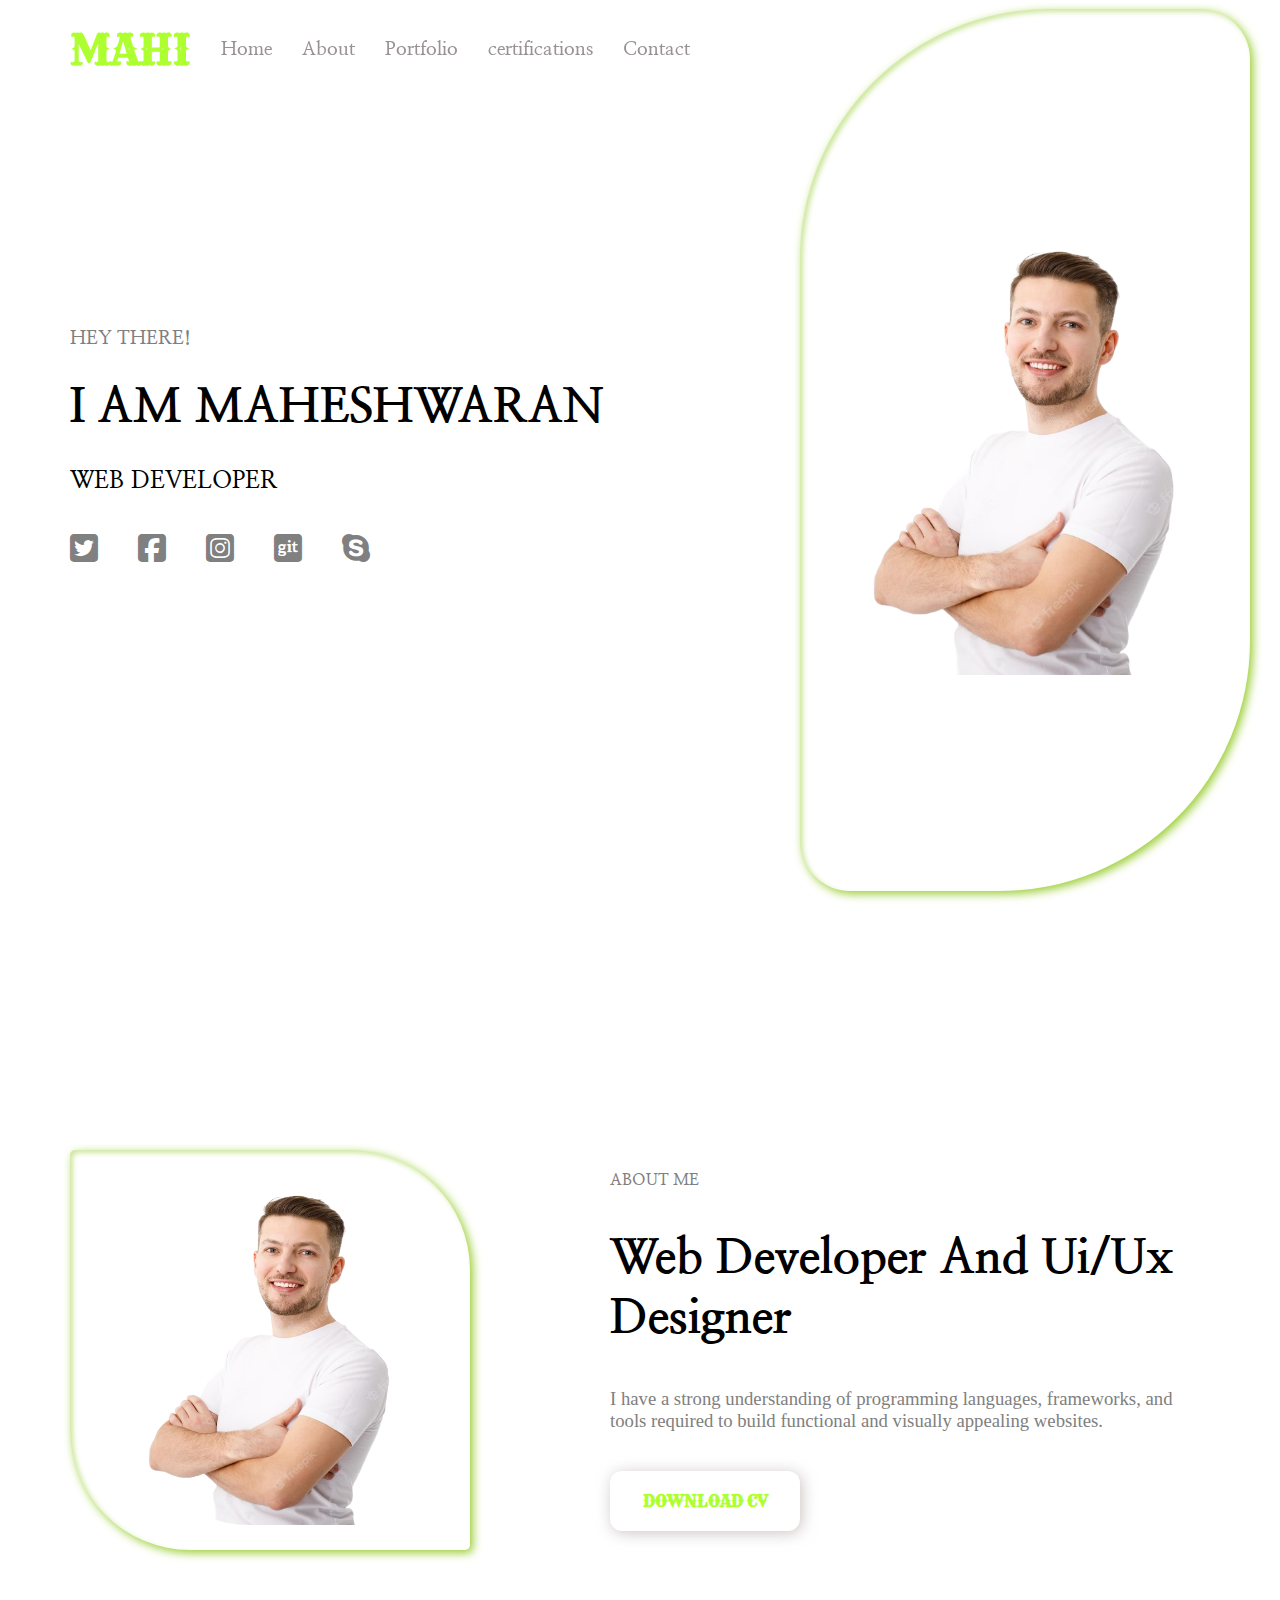
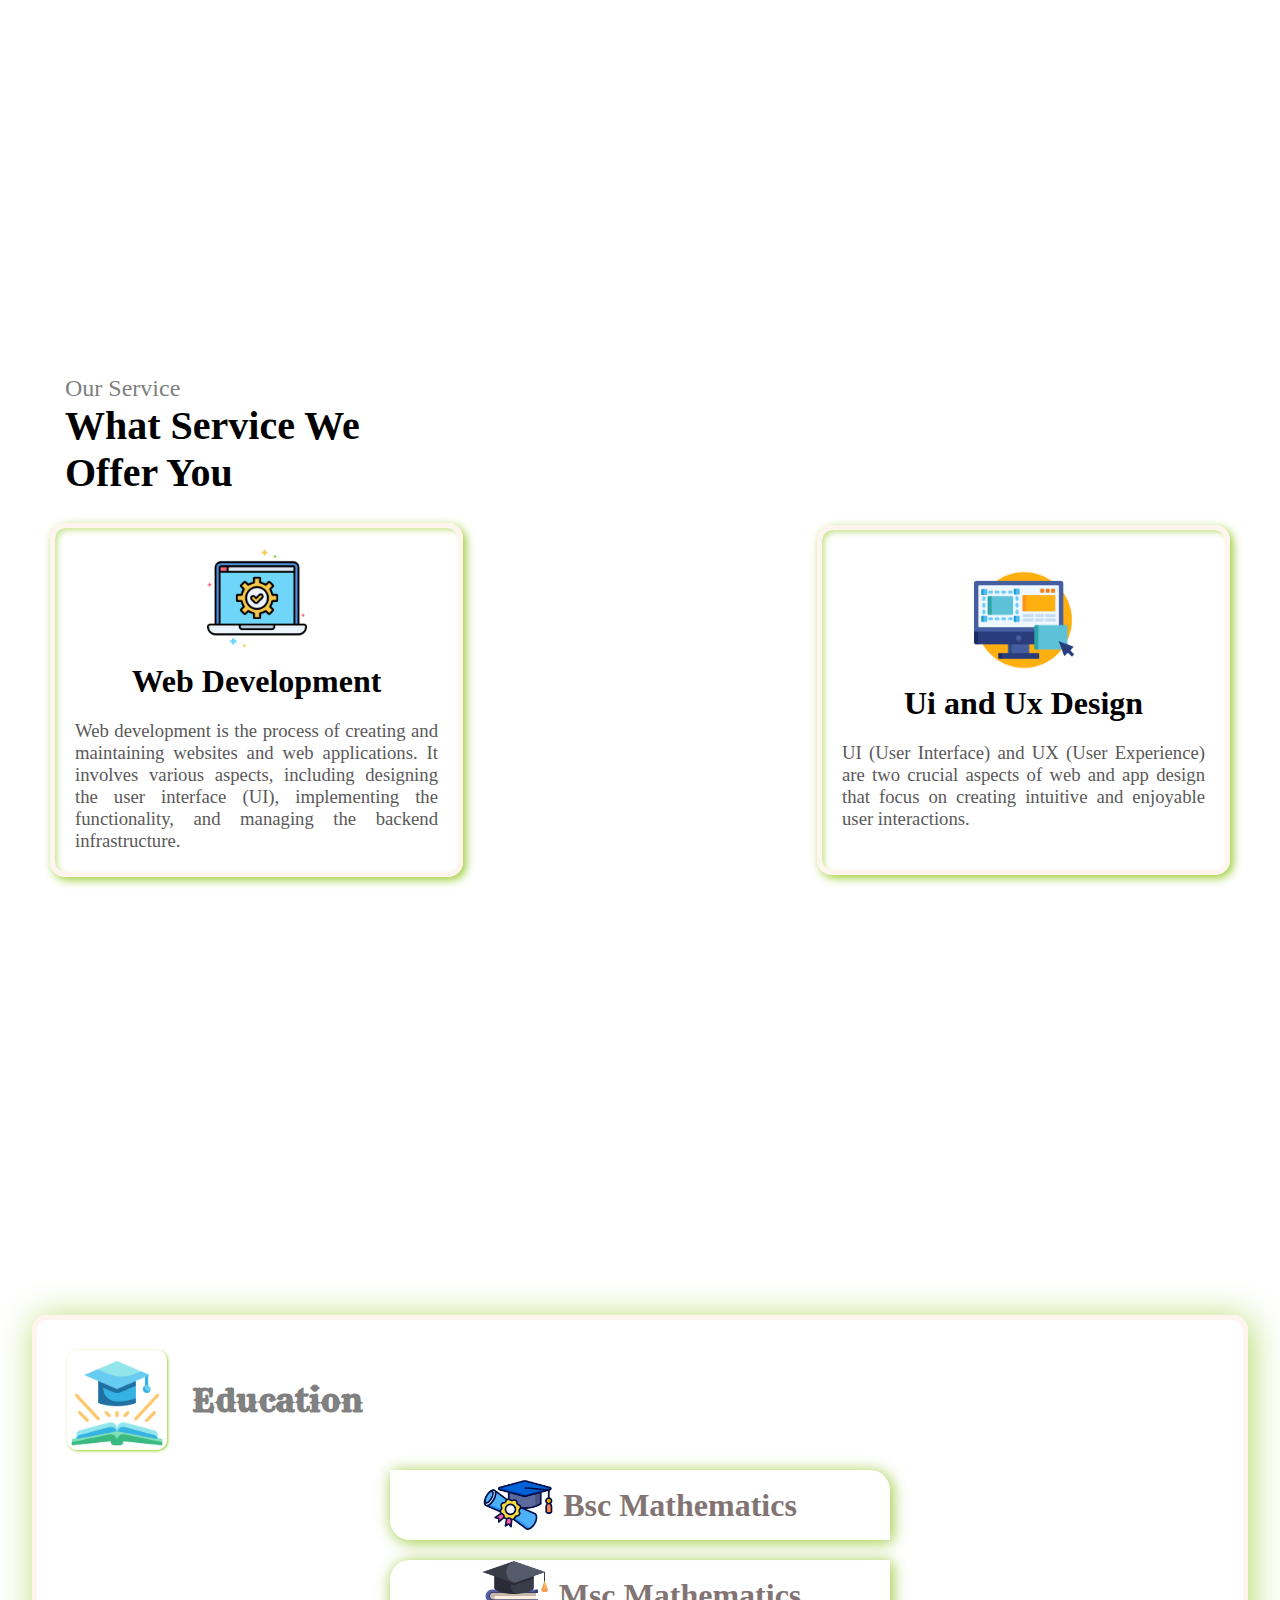
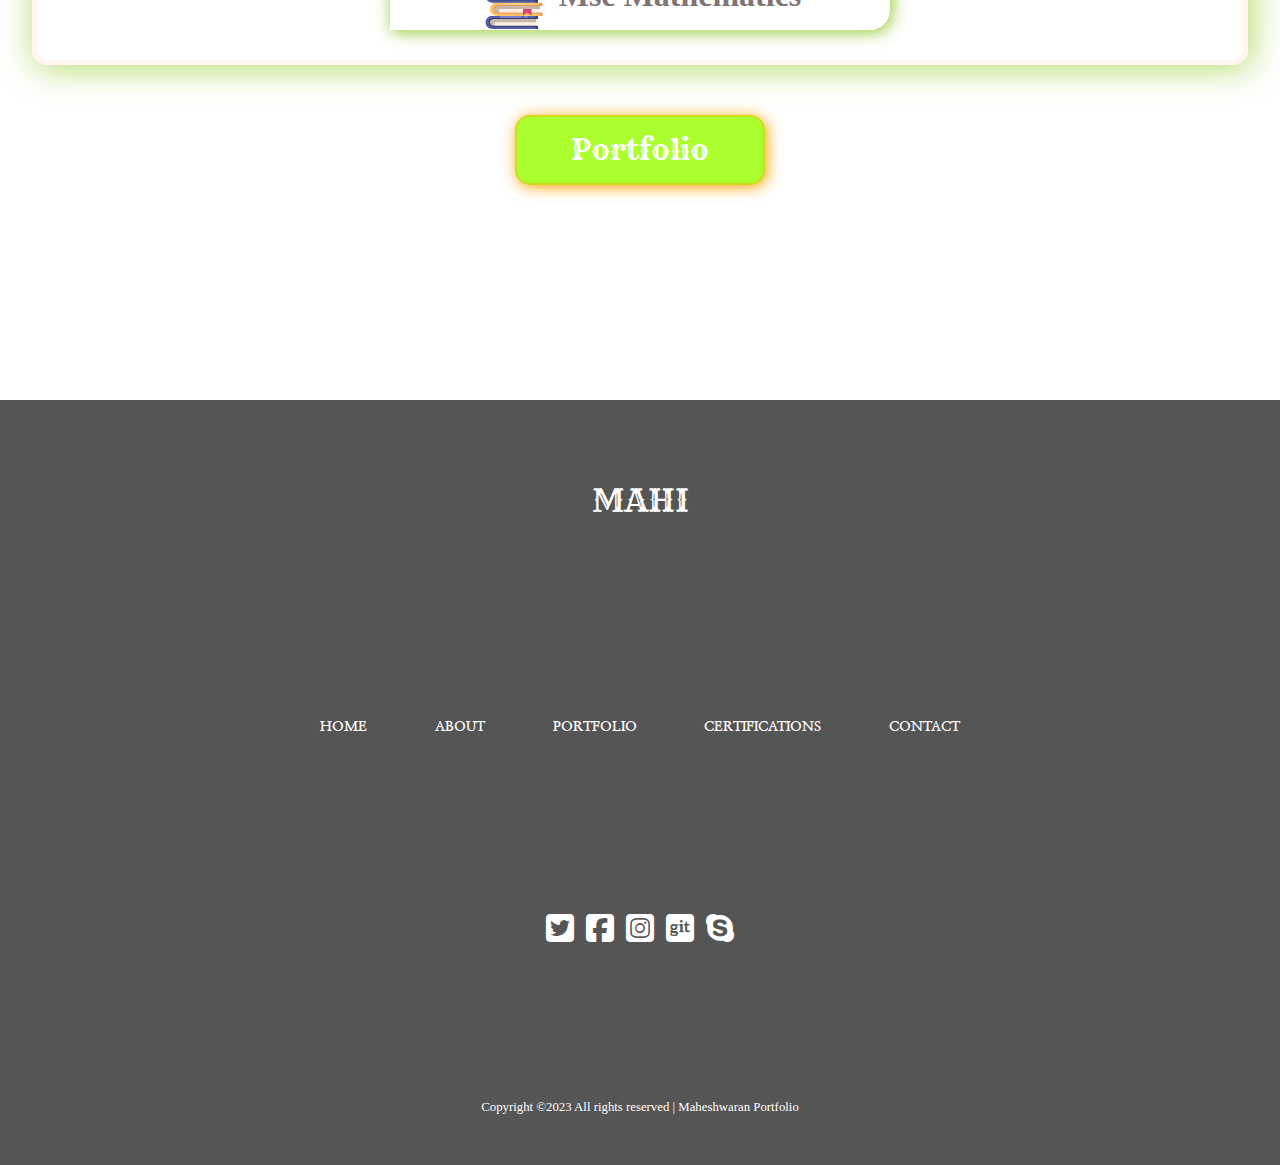
<file: index.html>
<!DOCTYPE html>
<html lang="en">

<head>
    <meta charset="UTF-8">
    <meta name="viewport" content="width=device-width, initial-scale=1.0">
    <title>portfolio</title>
    <link rel="preconnect" href="https://fonts.googleapis.com">
    <link rel="preconnect" href="https://fonts.gstatic.com" crossorigin>
    <link href="https://fonts.googleapis.com/css2?family=Rye&display=swap" rel="stylesheet">
    <link href="https://fonts.googleapis.com/css2?family=Monoton&display=swap" rel="stylesheet">
    <link href="https://fonts.googleapis.com/css2?family=Nanum+Myeongjo&display=swap" rel="stylesheet">
    <link rel="stylesheet" href="https://cdnjs.cloudflare.com/ajax/libs/font-awesome/6.4.0/css/all.min.css">
    <link rel="stylesheet" href="./style.css">
</head>

<body>
    <nav id="nav-section">
        <div>
            <h1 class="name">MAHI</h1>
        </div>
        <a href="index.html">
            <h1 class="a_name"><i class="fa-solid fa-house-user"></i>Home</h1>
        </a>
        <a href="about.html">
            <h1 class="a_name"><i class="fa-solid fa-address-card"></i>About</h1>
        </a>
        <a href="portfolio.html">
            <h1 class="a_name"><i class="fa-solid fa-note-sticky"></i>Portfolio</h1>
        </a>
        <a href="certifications.html">
            <h1 class="a_name"><i class="fa-solid fa-pager"></i>certifications</h1>
        </a>
        <a href="contact.html">
            <h1 class="a_name"><i class="fa-solid fa-square-phone"></i>Contact</h1>
        </a>
    </nav>


    <!-- /......................................this is content text........................ -->
    <section id="mine">
        <div id="my_con">
            <h3>HEY THERE!</h3>
            <h1>I AM MAHESHWARAN</h1>
            <h2>WEB DEVELOPER</h2>
            <div id="icon-box">
                <i class="fa-brands fa-square-twitter"></i>
                <i class="fa-brands fa-square-facebook"></i>
                <i class="fa-brands fa-square-instagram"></i>
                <i class="fa-brands fa-square-git"></i>
                <i class="fa-brands fa-skype"></i>
            </div>
        </div>
        <div id="profile-image"><img src="./src/img/My project.png"></div>
    </section>
    <!-- /.......................................this is my content...................... -->
    <section id="about">
        <div id="prof2"><img src="./src/img/My project.png"></div>
        <div id="about-con">
            <h2>ABOUT ME</h2>
            <h1>Web Developer
                And Ui/Ux Designer
            </h1>

            <h3>I have a strong understanding of programming languages, frameworks, and tools required to build
                functional and visually appealing websites.</h3>
            <a href="./src/portfolio/maheshwaran_resume.pdf" download>DOWNLOAD CV
                <source src="./src/portfolio/maheshwaran_resume.pdf" type="pdf">
            </a>
        </div>
    </section>
    <!-- /...............................  ....about end............................... -->
    <section id="services">
        <div id="our-ser">
            <h2>Our Service</h2>
            <h1>What Service We Offer You</h1>
        </div>
        <div id="offer">
            <div id="ui">
                <div id="web-icon"><img src="./src/img/web.png"></div>
                <h1>Web Development</h1>
                <h3>Web development is the process of creating and maintaining websites and web applications. It
                    involves various aspects, including designing the user interface (UI), implementing the
                    functionality, and managing the backend infrastructure.</h3>
            </div>
            <div id="web">
                <div id="web-icon"><img src="./src/img/ux.png"></div>
                <h1>Ui and Ux Design</h1>
                <h3>UI (User Interface) and UX (User Experience) are two crucial aspects of web and app design that
                    focus on creating intuitive and enjoyable user interactions.</h3>
            </div>
        </div>
    </section>
    <!-- .................................................offer end........................................ -->

    <section id="resume">
        <div id="my_edu">
            <div id="edu"><img src="./src/img/education.png">
                <h2>Education</h2>
            </div>
            <div id="ug"><img src="./src/img/graduate.png">
                <h1>Bsc Mathematics</h1>
            </div>
            <div id="pg"><img src="./src/img/graduation.png">
                <h1>Msc Mathematics</h1>
            </div>
        </div>
        <a href="./portfolio.html" id="port_li">Portfolio</a>
    </section>
    <!-- ...........................copyright start.......................... -->
    <section id="copyright">
        <span>MAHI</span>
        <div id="nav_container">
            <a href="index.html">HOME</a>
            <a href="about.html">ABOUT</a>
            <a href="portfolio.html">PORTFOLIO</a>
            <a href="certifications.html">CERTIFICATIONS</a>
            <a href="contact.html">CONTACT</a>
        </div>
        <div id="icon_container">
            <i class="fa-brands fa-square-twitter"></i>
            <i class="fa-brands fa-square-facebook"></i>
            <i class="fa-brands fa-square-instagram"></i>
            <i class="fa-brands fa-square-git"></i>
            <i class="fa-brands fa-skype"></i>
        </div>
        <h3>Copyright ©2023 All rights reserved | Maheshwaran Portfolio</h3>
    </section>



    <script src="./src/js/script.js"></script>
</body>

</html>
</file>
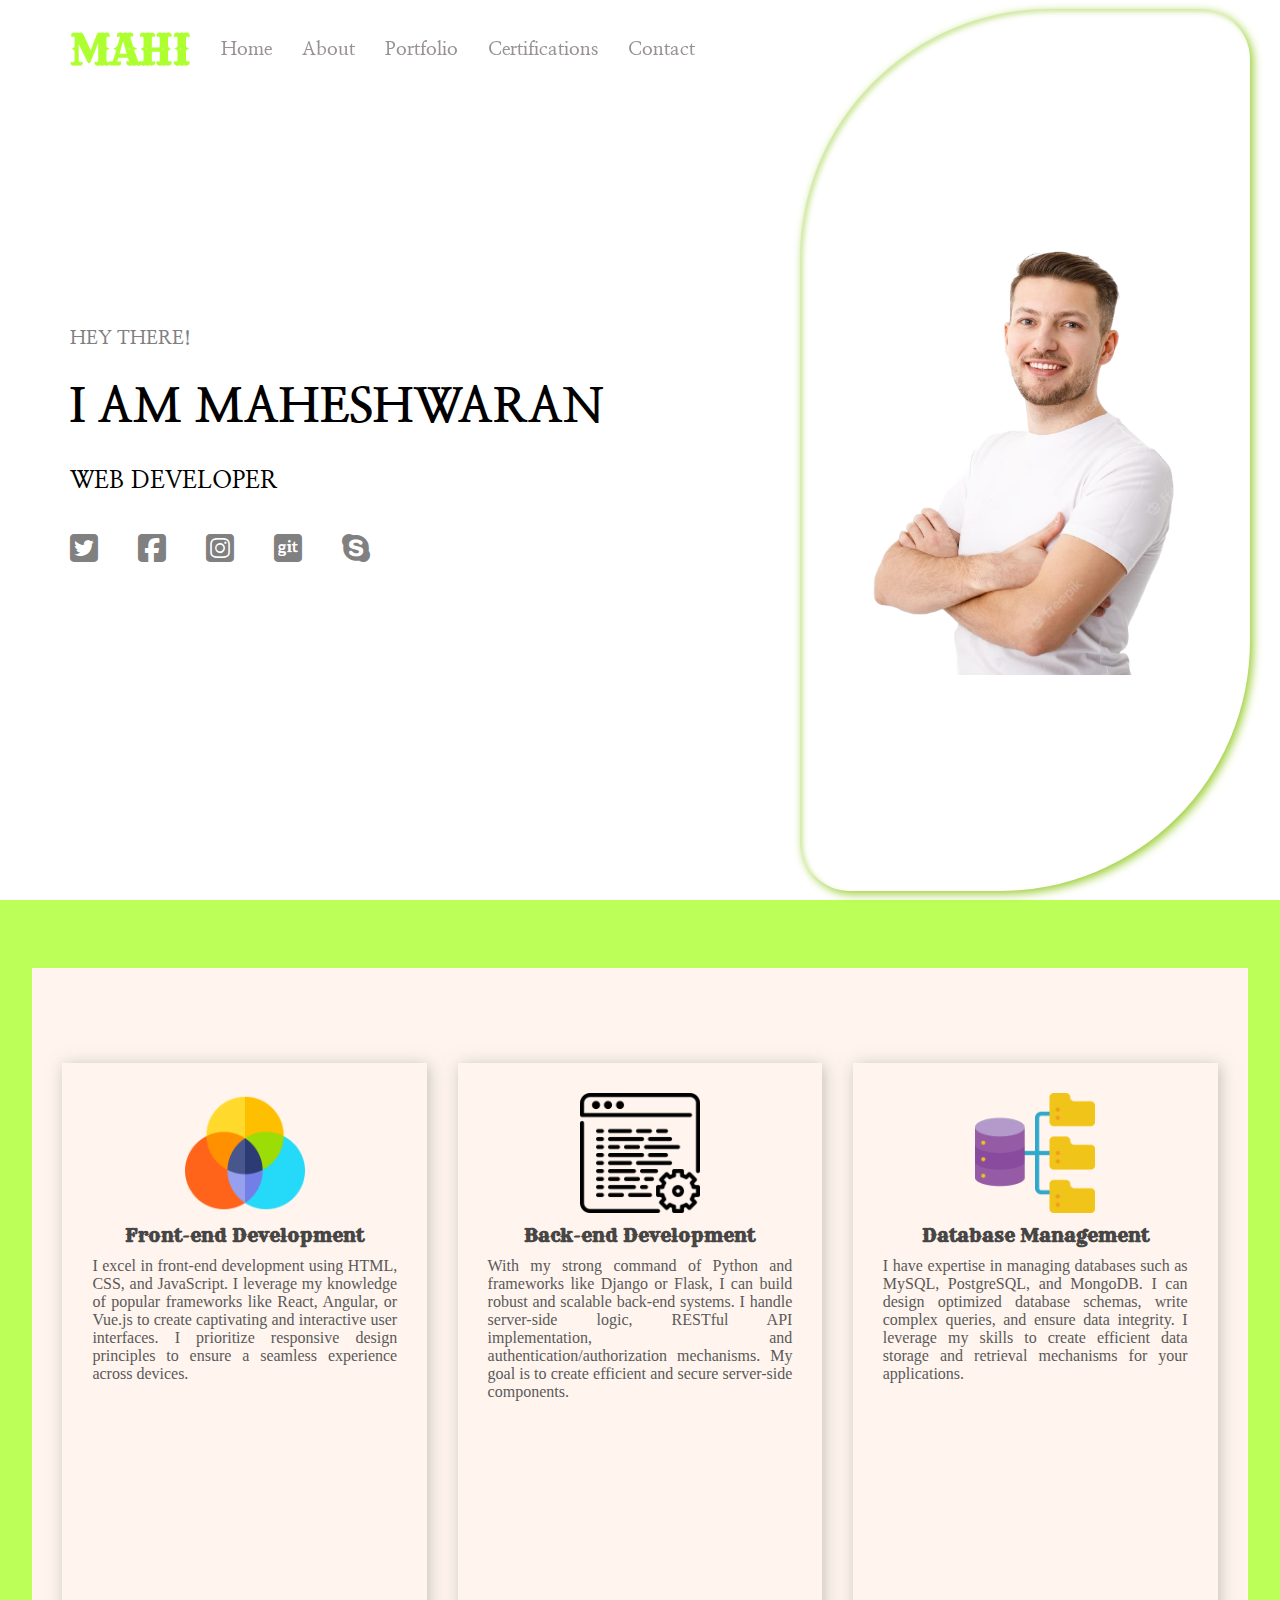
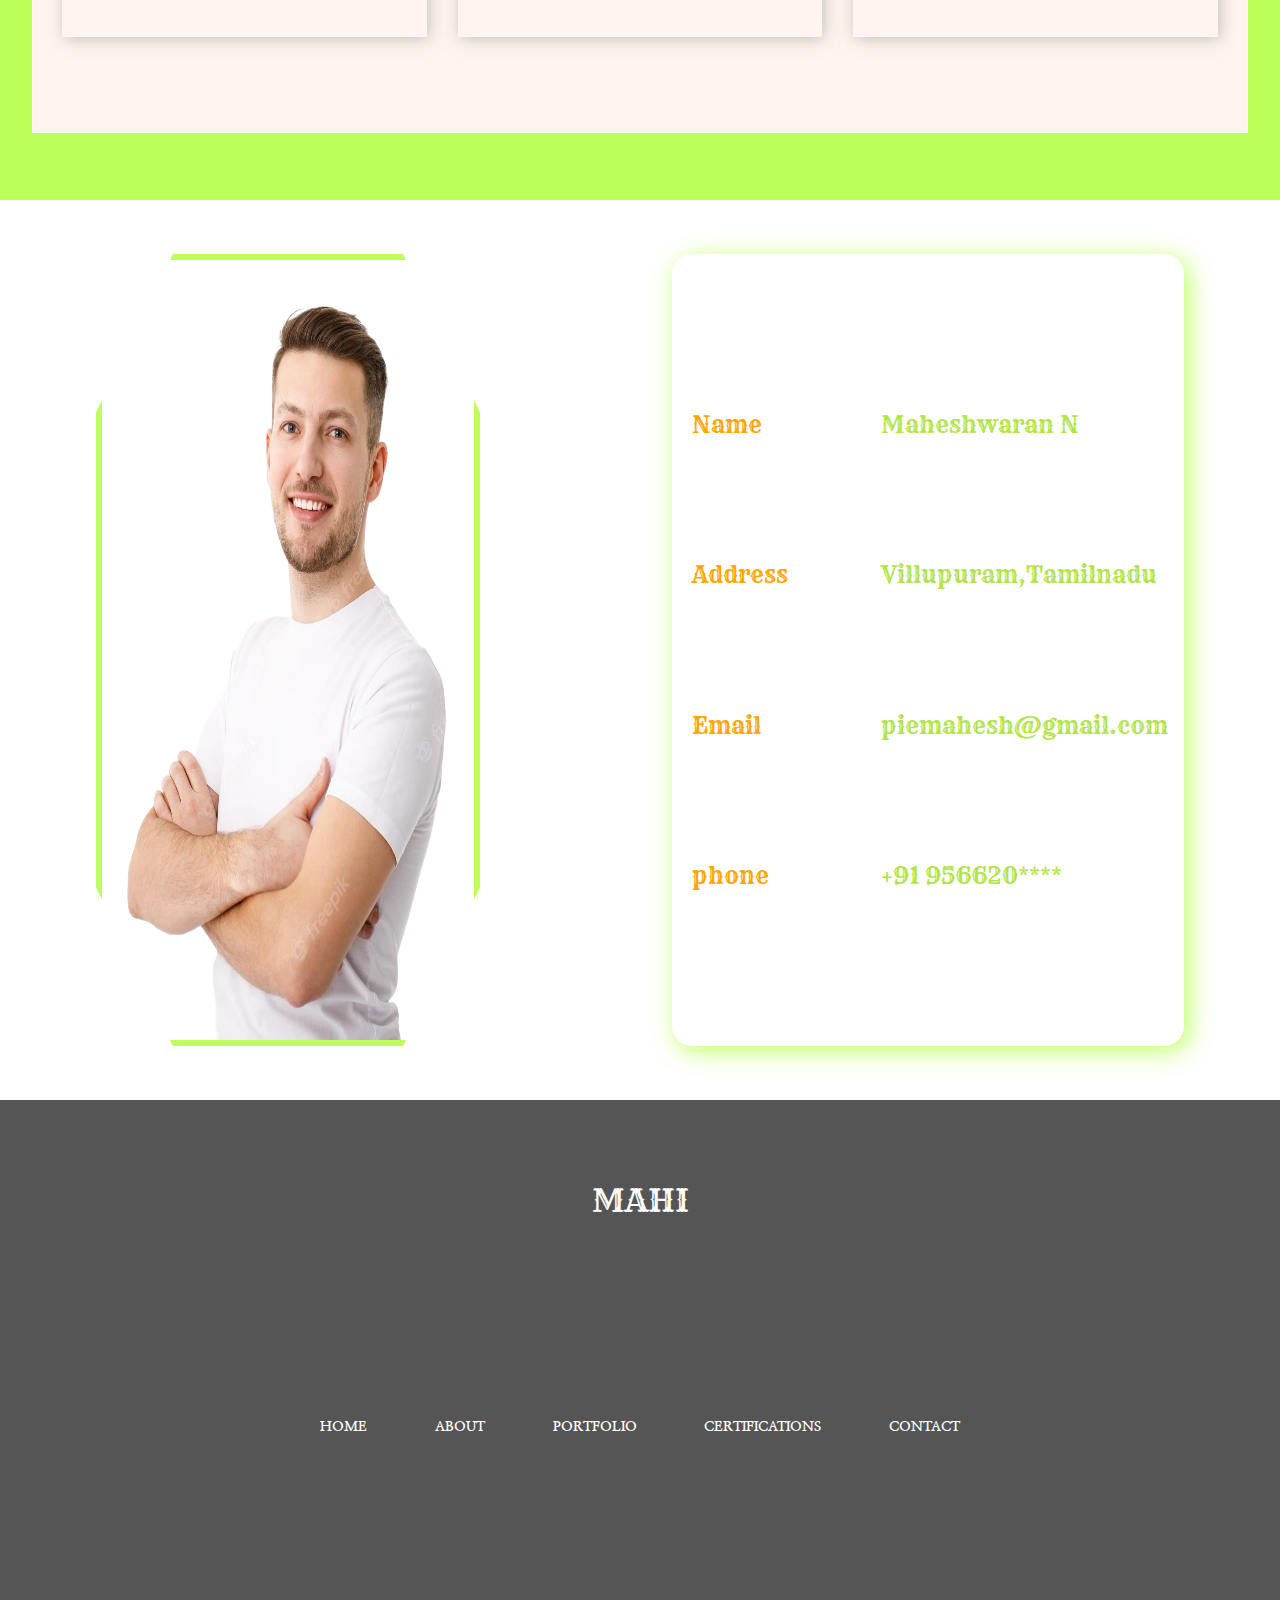
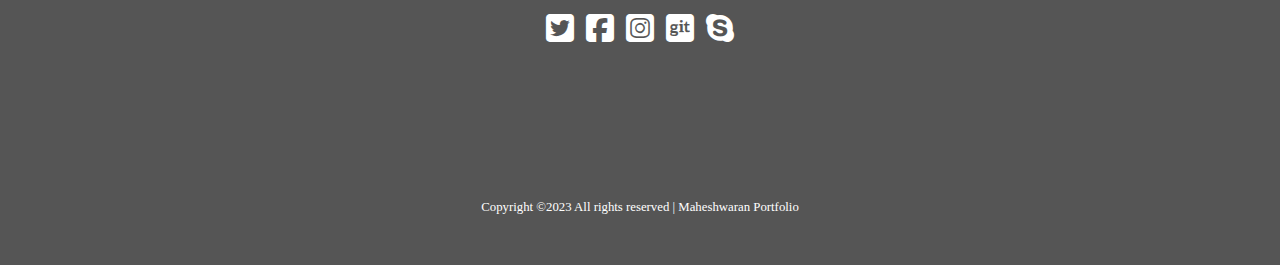
<file: about.html>
<!DOCTYPE html>
<html lang="en">

<head>
  <meta charset="UTF-8" />
  <meta name="viewport" content="width=device-width, initial-scale=1.0" />
  <title>portfolio</title>
  <link rel="preconnect" href="https://fonts.googleapis.com" />
  <link rel="preconnect" href="https://fonts.gstatic.com" crossorigin />
  <link href="https://fonts.googleapis.com/css2?family=Rye&display=swap" rel="stylesheet" />
  <link href="https://fonts.googleapis.com/css2?family=Monoton&display=swap" rel="stylesheet" />
  <link href="https://fonts.googleapis.com/css2?family=Nanum+Myeongjo&display=swap" rel="stylesheet" />
  <link rel="stylesheet" href="https://cdnjs.cloudflare.com/ajax/libs/font-awesome/6.4.0/css/all.min.css" />
  <link rel="stylesheet" href="./style.css" />
</head>

<body>
  <nav id="nav-section">
    <div>
      <h1 class="name">MAHI</h1>
    </div>
    <a href="index.html">
      <h1 class="a_name"><i class="fa-solid fa-house-user"></i>Home</h1>
    </a>
    <a href="about.html">
      <h1 class="a_name"><i class="fa-solid fa-address-card"></i>About</h1>
    </a>
    <a href="portfolio.html">
      <h1 class="a_name"><i class="fa-solid fa-note-sticky"></i>Portfolio</h1>
    </a>
    <a href="certifications.html">
      <h1 class="a_name"><i class="fa-solid fa-pager"></i>Certifications</h1>
    </a>
    <a href="contact.html">
      <h1 class="a_name"><i class="fa-solid fa-square-phone"></i>Contact</h1>
    </a>
  </nav>

  <section id="mine">
    <div id="my_con">
      <h3>HEY THERE!</h3>
      <h1>I AM MAHESHWARAN</h1>
      <h2>WEB DEVELOPER</h2>
      <div id="icon-box">
        <i class="fa-brands fa-square-twitter"></i>
        <i class="fa-brands fa-square-facebook"></i>
        <i class="fa-brands fa-square-instagram"></i>
        <i class="fa-brands fa-square-git"></i>
        <i class="fa-brands fa-skype"></i>
      </div>
    </div>
    <div id="profile-image">
      <img src="./src/img/My project.png" />
    </div>
  </section>
  <!-- ....................mine _end............................................... -->
  <section id="about_url">
    <div id="container">
      <div id="front_end">
        <img src="./src/img/frontend.jpg">
        <h1>Front-end Development</h1>
        <p> I excel in front-end development using HTML, CSS, and JavaScript. I leverage my knowledge of popular
          frameworks like React, Angular, or Vue.js to create captivating and interactive user interfaces. I prioritize
          responsive design principles to ensure a seamless experience across devices.</p>
      </div>
      <div id="back_end">
        <img src="./src/img/backend.png">
        <h1>Back-end Development</h1>
        <p>With my strong command of Python and frameworks like Django or Flask, I can build robust and scalable
          back-end systems. I handle server-side logic, RESTful API implementation, and authentication/authorization
          mechanisms. My goal is to create efficient and secure server-side components.</p>
      </div>
      <div id="dataBase">
        <img src="./src/img/database.png">
        <h1>Database Management</h1>
        <p>I have expertise in managing databases such as MySQL, PostgreSQL, and MongoDB. I can design optimized
          database schemas, write complex queries, and ensure data integrity. I leverage my skills to create efficient
          data storage and retrieval mechanisms for your applications.</p>
      </div>
    </div>
  </section>
  <!-- ...................end about url............................................ -->
  <section id="ownData">
    <div id="myimg"><img src="./src/img/My project.png"></div>
    <div id="mydata">
      <div id="table_con"><span>Name</span>
        <div>Maheshwaran N</div>
      </div>
      <div id="table_con"><span>Address </span>
        <div>Villupuram,Tamilnadu</div>
      </div>
      <div id="table_con"><span>Email</span>
        <div>piemahesh@gmail.com</div>
      </div>
      <div id="table_con"><span>phone</span>
        <div>+91 956620****</div>
      </div>
    </div>
  </section>
  <!-- ...................own data end   .......................................... -->
  <section id="copyright">
    <span>MAHI</span>
    <div id="nav_container">
      <a href="index.html">HOME</a>
      <a href="about.html">ABOUT</a>
      <a href="portfolio.html">PORTFOLIO</a>
      <a href="certifications.html">CERTIFICATIONS</a>
      <a href="contact.html">CONTACT</a>
    </div>
    <div id="icon_container">
      <i class="fa-brands fa-square-twitter"></i>
      <i class="fa-brands fa-square-facebook"></i>
      <i class="fa-brands fa-square-instagram"></i>
      <i class="fa-brands fa-square-git"></i>
      <i class="fa-brands fa-skype"></i>
    </div>
    <h3>Copyright ©2023 All rights reserved | Maheshwaran Portfolio</h3>
  </section>
  <script src="./src/js/script.js"></script>
</body>

</html>
</file>
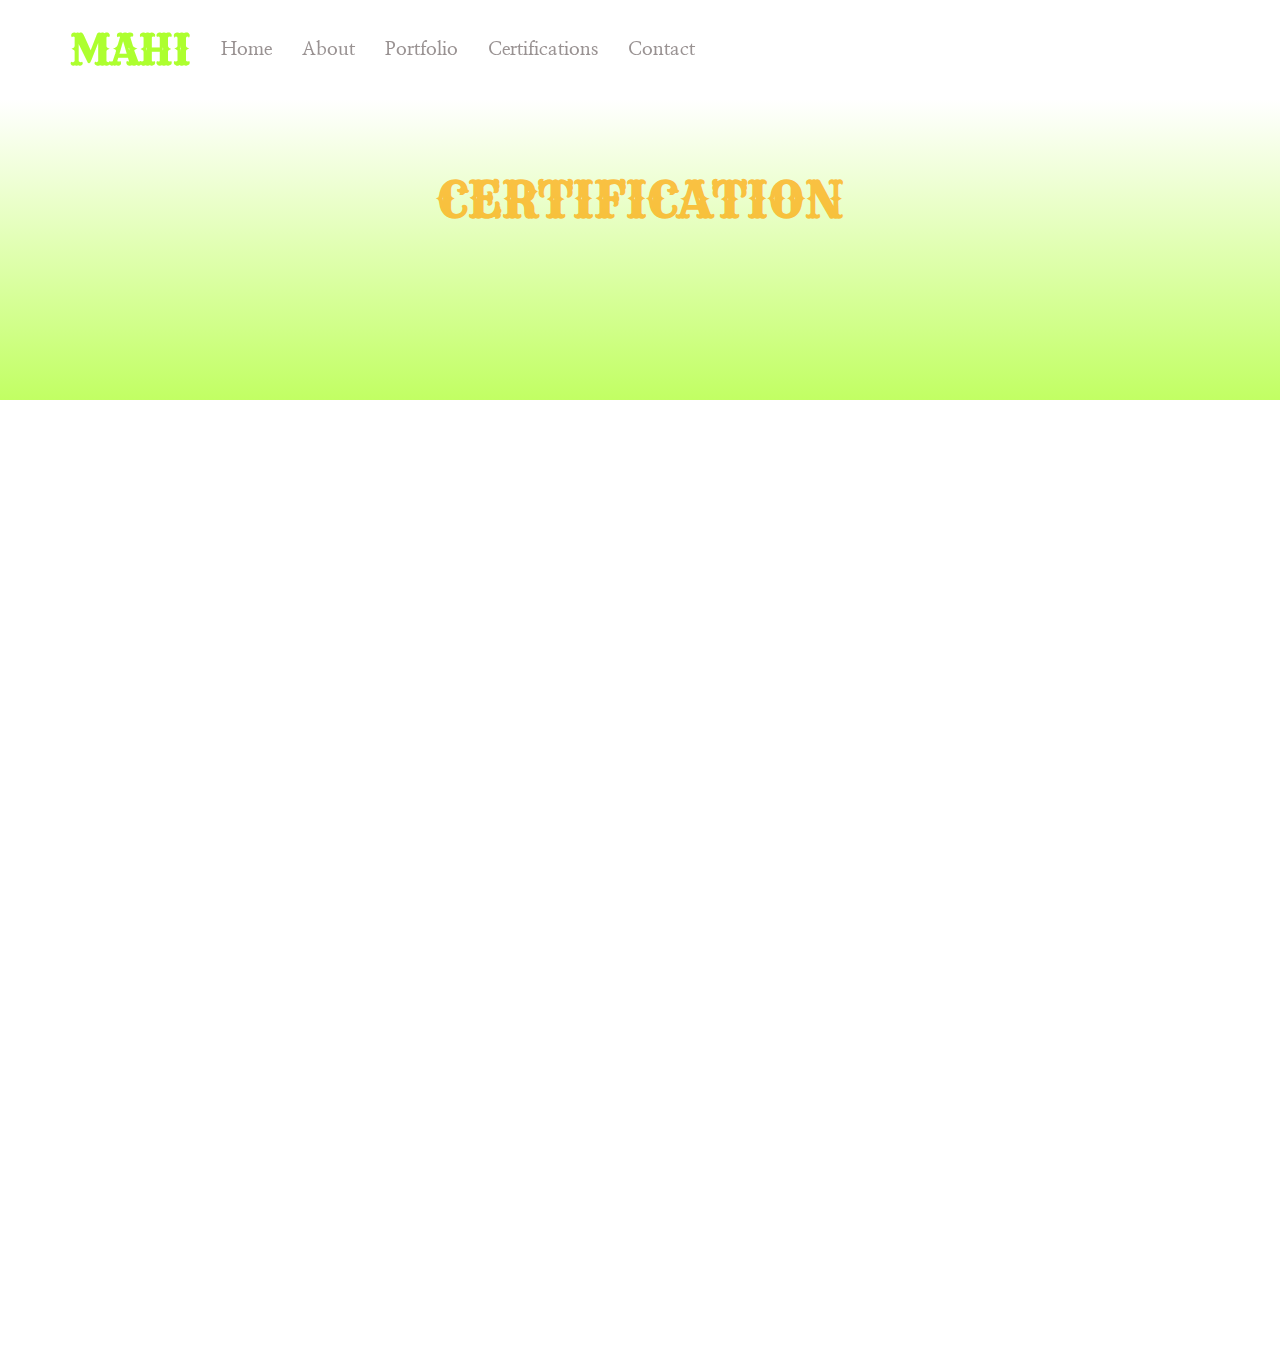
<file: certifications.html>
<!DOCTYPE html>
<html lang="en">

<head>
    <meta charset="UTF-8" />
    <meta name="viewport" content="width=device-width, initial-scale=1.0" />
    <title>portfolio</title>
    <link rel="preconnect" href="https://fonts.googleapis.com" />
    <link rel="preconnect" href="https://fonts.gstatic.com" crossorigin />
    <link href="https://fonts.googleapis.com/css2?family=Rye&display=swap" rel="stylesheet" />
    <link href="https://fonts.googleapis.com/css2?family=Monoton&display=swap" rel="stylesheet" />
    <link href="https://fonts.googleapis.com/css2?family=Nanum+Myeongjo&display=swap" rel="stylesheet" />
    <link rel="stylesheet" href="https://cdnjs.cloudflare.com/ajax/libs/font-awesome/6.4.0/css/all.min.css" />
    <link rel="stylesheet" href="./style.css" />
</head>

<body>
    <nav id="nav-section">
        <div>
            <h1 class="name">MAHI</h1>
        </div>
        <a href="index.html">
            <h1 class="a_name"><i class="fa-solid fa-house-user"></i>Home</h1>
        </a>
        <a href="about.html">
            <h1 class="a_name"><i class="fa-solid fa-address-card"></i>About</h1>
        </a>
        <a href="portfolio.html">
            <h1 class="a_name"><i class="fa-solid fa-note-sticky"></i>Portfolio</h1>
        </a>
        <a href="certifications.html">
            <h1 class="a_name"><i class="fa-solid fa-pager"></i>Certifications</h1>
        </a>
        <a href="contact.html">
            <h1 class="a_name"><i class="fa-solid fa-square-phone"></i>Contact</h1>
        </a>
    </nav>
    <section class="cert c_top_nav">
        CERTIFICATION
    </section>
    <script src="./src/js/script.js"></script>
</body>

</html>
</file>
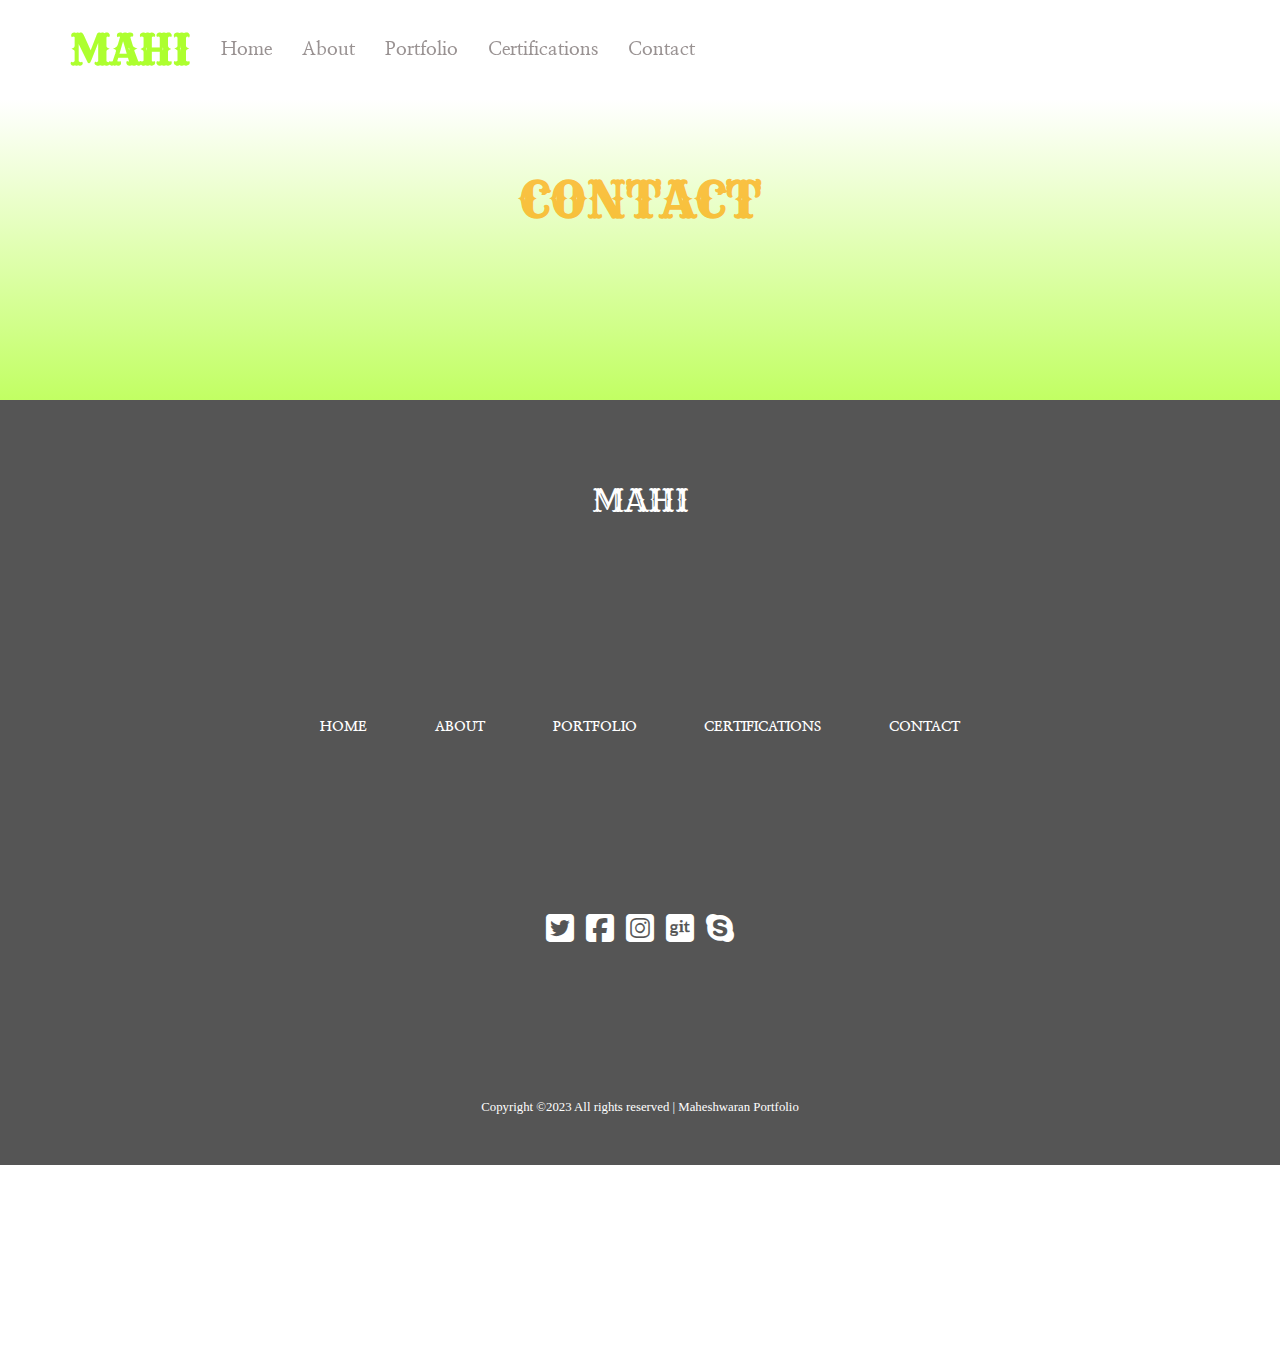
<file: contact.html>
<!DOCTYPE html>
<html lang="en">
  <head>
    <meta charset="UTF-8" />
    <meta name="viewport" content="width=device-width, initial-scale=1.0" />
    <title>portfolio</title>
    <link rel="preconnect" href="https://fonts.googleapis.com" />
    <link rel="preconnect" href="https://fonts.gstatic.com" crossorigin />
    <link href="https://fonts.googleapis.com/css2?family=Rye&display=swap" rel="stylesheet" />
    <link href="https://fonts.googleapis.com/css2?family=Monoton&display=swap" rel="stylesheet" />
    <link href="https://fonts.googleapis.com/css2?family=Nanum+Myeongjo&display=swap" rel="stylesheet" />
    <link rel="stylesheet" href="https://cdnjs.cloudflare.com/ajax/libs/font-awesome/6.4.0/css/all.min.css" />
    <link rel="stylesheet" href="./style.css" />
  </head>

  <body>
    <nav id="nav-section">
      <div>
        <h1 class="name">MAHI</h1>
      </div>
      <a href="index.html"><h1 class="a_name"><i class="fa-solid fa-house-user"></i>Home</h1></a>
      <a href="about.html"><h1 class="a_name"><i class="fa-solid fa-address-card"></i>About</h1></a>
      <a href="portfolio.html"><h1 class="a_name"><i class="fa-solid fa-note-sticky"></i>Portfolio</h1></a>
      <a href="certifications.html"><h1 class="a_name"><i class="fa-solid fa-pager"></i>Certifications</h1></a>
      <a href="contact.html"><h1 class="a_name"><i class="fa-solid fa-square-phone"></i>Contact</h1></a>
    </nav>
    <section class="cert c_top_nav">CONTACT</section>
    <section id="copyright">
      <span>MAHI</span>
      <div id="nav_container">
        <a href="index.html">HOME</a>
        <a href="about.html">ABOUT</a>
        <a href="portfolio.html">PORTFOLIO</a>
        <a href="certifications.html">CERTIFICATIONS</a>
        <a href="contact.html">CONTACT</a>
      </div>
      <div id="icon_container">
        <i class="fa-brands fa-square-twitter"></i>
        <i class="fa-brands fa-square-facebook"></i>
        <i class="fa-brands fa-square-instagram"></i>
        <i class="fa-brands fa-square-git"></i>
        <i class="fa-brands fa-skype"></i>
      </div>
      <h3>Copyright ©2023 All rights reserved | Maheshwaran Portfolio</h3>
    </section>
    <script src="./src/js/script.js"></script>
  </body>
</html>
</file>
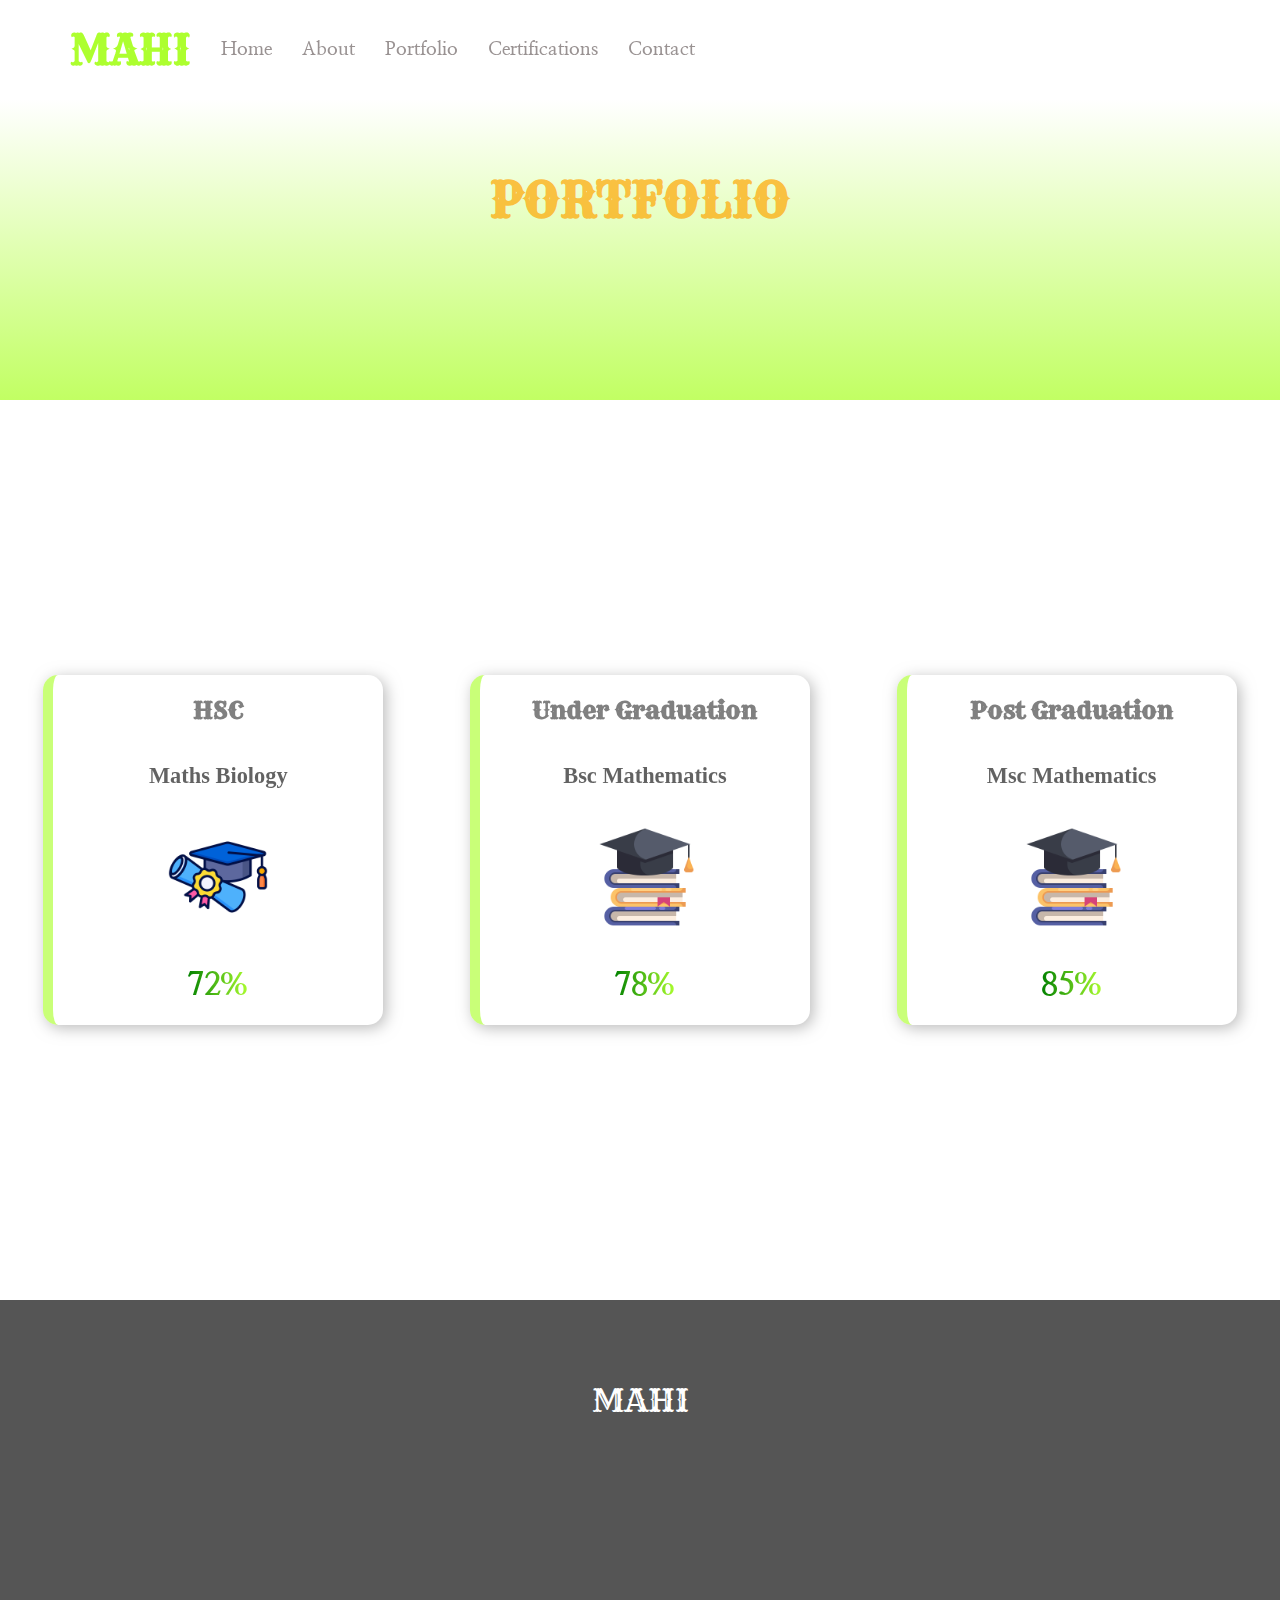
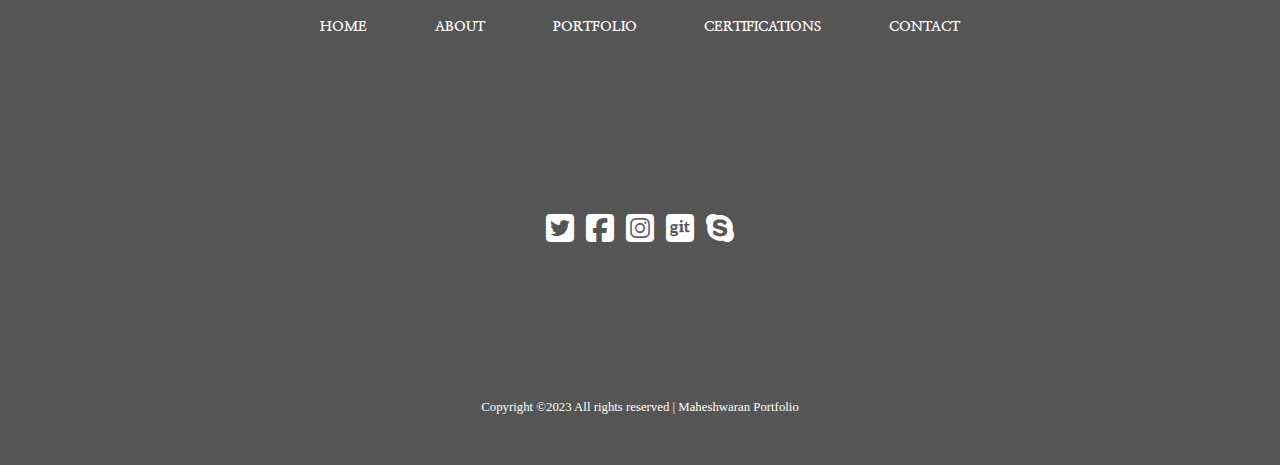
<file: portfolio.html>
<!DOCTYPE html>
<html lang="en">

<head>
    <meta charset="UTF-8" />
    <meta name="viewport" content="width=device-width, initial-scale=1.0" />
    <title>portfolio</title>
    <link rel="preconnect" href="https://fonts.googleapis.com" />
    <link rel="preconnect" href="https://fonts.gstatic.com" crossorigin />
    <link href="https://fonts.googleapis.com/css2?family=Rye&display=swap" rel="stylesheet" />
    <link href="https://fonts.googleapis.com/css2?family=Monoton&display=swap" rel="stylesheet" />
    <link href="https://fonts.googleapis.com/css2?family=Nanum+Myeongjo&display=swap" rel="stylesheet" />
    <link rel="stylesheet" href="https://cdnjs.cloudflare.com/ajax/libs/font-awesome/6.4.0/css/all.min.css" />
    <link rel="stylesheet" href="./style.css" />
</head>

<body>
    <nav id="nav-section">
        <div>
            <h1 class="name">MAHI</h1>
        </div>
        <a href="index.html">
            <h1 class="a_name"><i class="fa-solid fa-house-user"></i>Home</h1>
        </a>
        <a href="about.html">
            <h1 class="a_name"><i class="fa-solid fa-address-card"></i>About</h1>
        </a>
        <a href="portfolio.html">
            <h1 class="a_name"><i class="fa-solid fa-note-sticky"></i>Portfolio</h1>
        </a>
        <a href="certifications.html">
            <h1 class="a_name"><i class="fa-solid fa-pager"></i>Certifications</h1>
        </a>
        <a href="contact.html">
            <h1 class="a_name"><i class="fa-solid fa-square-phone"></i>Contact</h1>
        </a>
    </nav>
    <section class="portfol c_top_nav">
        PORTFOLIO
    </section>
    <section id="cards">
        <div id="card_display">
            <div class="card">
                <h1>HSC</h1>
                <h3>Maths Biology</h3>
                <img src="./src/img/graduate.png">
                <h2>72%</h2>
            </div>
            <div id="back_card">
                <h1>John Dewey Mat.Hr.Sec.School</h1>
                <h3>Tamilnadu State Board</h3>
                <img src="./src/img/school.png">
                <h2>Villupuram</h2>
            </div>
        </div>
        <div id="card_display">
            <div class="card">
                <h1>Under Graduation</h1>
                <h3>Bsc Mathematics</h3>
                <img src="./src/img/graduation.png">
                <h2>78%</h2>
            </div>
            <div id="back_card">
                <h1>Arignar Anna Govt.Arts college</h1>
                <h2>Thiruvalluvar University</h2>
                <h3>Villupuram-605 108</h3>
                <img src="./src/img/university.png">

            </div>
        </div>
        <div id="card_display">
            <div class="card">
                <h1>Post Graduation</h1>
                <h3>Msc Mathematics</h3>
                <img src="./src/img/graduation.png">
                <h2>85%</h2>
            </div>
            <div id="back_card">
                <h1>Arignar Anna Govt.Arts college</h1>
                <h2>Thiruvalluvar University</h2>
                <h3>Villupuram-605 108</h3>
                <img src="./src/img/university.png">

            </div>
        </div>

    </section>
    <section id="copyright">
        <span>MAHI</span>
        <div id="nav_container">
            <a href="index.html">HOME</a>
            <a href="about.html">ABOUT</a>
            <a href="portfolio.html">PORTFOLIO</a>
            <a href="certifications.html">CERTIFICATIONS</a>
            <a href="contact.html">CONTACT</a>
        </div>
        <div id="icon_container">
            <i class="fa-brands fa-square-twitter"></i>
            <i class="fa-brands fa-square-facebook"></i>
            <i class="fa-brands fa-square-instagram"></i>
            <i class="fa-brands fa-square-git"></i>
            <i class="fa-brands fa-skype"></i>
        </div>
        <h3>Copyright ©2023 All rights reserved | Maheshwaran Portfolio</h3>
    </section>
    <script src="./src/js/script.js"></script>
</body>

</html>
</file>
<file: style.css>
* {
  box-sizing: border-box;
  margin: 0;
}

body {
  height: 150vh;
}

a {
  text-decoration: none;
}

:root {
  --globalcolor: greenyellow;
  --Defont: "Rye", cursive;
  --a_defont: "Nanum Myeongjo", serif;
  --profileBoxShadow: 3px 3px 10px yellowgreen, inset 3px 3px 5px #99cd3278;
}

.nav-sec {
  background-color: white;
  box-shadow: 2px 2px 5px yellowgreen, 2px 2px 5px rgba(128, 128, 128, 0.768627451) inset;
}

#nav-section {
  height: 100px;
  width: 100vw;
  position: fixed;
  display: flex;
  align-items: center;
  justify-content: flex-start;
  gap: 30px;
  z-index: 2;
}
#nav-section .name {
  color: var(--globalcolor);
  font-family: var(--Defont);
  font-size: 2.5rem;
  padding-left: 70px;
}
#nav-section .a_name {
  font-size: 1.2em;
  font-family: var(--a_defont);
  color: rgba(147, 140, 140, 0.9450980392);
}
#nav-section .a_name i {
  display: none;
}
#nav-section .a_name:active {
  color: orange;
}
#nav-section .a_name:hover {
  border-bottom: 2px solid orange;
}
#nav-section .a_name:hover i {
  padding-inline: 5px;
  display: inline-block;
  background: linear-gradient(to right, green, greenyellow);
  -webkit-background-clip: text;
          background-clip: text;
  -webkit-text-fill-color: transparent;
}

#mine {
  height: 100vh;
  width: 100%;
  display: flex;
  align-items: center;
  justify-content: space-between;
}

#profile-image {
  height: 98%;
  width: 450px;
  overflow: hidden;
  border-radius: 250px 50px;
  box-shadow: var(--profileBoxShadow);
  position: relative;
  right: 30px;
  background: white;
  display: flex;
  align-items: center;
  justify-content: center;
}
#profile-image img {
  height: 450px;
  width: 350px;
  position: relative;
}

#my_con {
  height: 300px;
  width: 600px;
  padding-left: 50px;
  position: relative;
  display: flex;
  align-items: flex-start;
  justify-content: space-evenly;
  flex-direction: column;
  font-family: var(--a_defont);
  margin-left: 20px;
}
#my_con h3 {
  color: gray;
}
#my_con h1 {
  font-size: 3em;
  font-weight: 1000;
}
#my_con h2 {
  font-size: 1.5em;
  font-weight: 600;
}
#my_con #icon-box {
  height: 50px;
  width: 300px;
  color: grey;
  display: flex;
  align-items: center;
  justify-content: space-between;
}
#my_con #icon-box i {
  font-size: 2em;
}
#my_con #icon-box i:hover {
  background: linear-gradient(to right, green, greenyellow);
  -webkit-background-clip: text;
          background-clip: text;
  -webkit-text-fill-color: transparent;
}

#about {
  height: 100vh;
  width: 100%;
  position: relative;
  display: flex;
  align-items: center;
  justify-content: space-around;
}
#about #prof2 {
  height: 400px;
  width: 400px;
  border-radius: 5px 120px 5px;
  position: relative;
  box-shadow: var(--profileBoxShadow);
  display: flex;
  align-items: center;
  justify-content: center;
}
#about #prof2 img {
  height: 350px;
  width: 280px;
  border-radius: 5px 120px 5px;
}
#about #prof2:hover {
  background: linear-gradient(to right, greenyellow, white);
}
#about #about-con {
  height: 400px;
  width: 600px;
  display: flex;
  align-items: flex-start;
  justify-content: space-around;
  flex-direction: column;
  font-family: var(--a_defont);
}
#about #about-con h2 {
  font-size: 1em;
  color: grey;
}
#about #about-con h1 {
  font-size: 3em;
  font-weight: 900;
}
#about #about-con h3 {
  font-weight: 300;
  color: gray;
  font-family: "Times New Roman", Times, serif;
}
#about #about-con a {
  height: 60px;
  width: 190px;
  color: var(--globalcolor);
  display: flex;
  align-items: center;
  justify-content: center;
  border-radius: 12px;
  font-family: var(--Defont);
  font-weight: 600;
  box-shadow: 2px 2px 15px rgba(167, 151, 151, 0.568627451);
}
#about #about-con a:hover {
  box-shadow: 1px 1px 8px rgba(167, 151, 151, 0.568627451) inset;
}

#services {
  height: 100vh;
  width: 100%;
  position: relative;
  display: flex;
  align-items: flex-start;
  flex-direction: column;
  justify-content: center;
}
#services #our-ser {
  height: 100px;
  width: 310px;
  position: relative;
  left: 65px;
}
#services #our-ser h2 {
  color: grey;
  font-weight: 200;
}
#services #our-ser h1 {
  font-size: 2.5em;
  font-weight: 700;
}
#services #offer {
  height: 450px;
  width: 100%;
  position: relative;
  display: flex;
  align-items: center;
  padding: 50px;
  justify-content: space-between;
}
#services #offer #ui {
  max-height: -moz-fit-content;
  max-height: fit-content;
  min-height: 100%;
  width: 35%;
  display: flex;
  align-items: center;
  justify-content: center;
  border: 5px solid seashell;
  flex-direction: column;
  box-shadow: var(--profileBoxShadow);
  border-radius: 15px;
  text-align: justify;
  padding: 20px;
}
#services #offer #ui #web-icon {
  height: 100px;
  width: 100px;
}
#services #offer #ui #web-icon img {
  height: 100%;
  width: 100%;
}
#services #offer #ui h1 {
  margin-top: 15px;
}
#services #offer #ui h3 {
  margin-top: 20px;
  color: #5a5959;
  font-weight: 300;
}
#services #offer #ui:hover {
  background-color: yellowgreen;
  box-shadow: 2px 2px 15px green;
}
#services #offer #ui:hover h1 {
  color: white;
}
#services #offer #web {
  max-height: -moz-fit-content;
  max-height: fit-content;
  min-height: 100%;
  width: 35%;
  display: flex;
  align-items: center;
  justify-content: center;
  border: 5px solid seashell;
  flex-direction: column;
  box-shadow: var(--profileBoxShadow);
  border-radius: 15px;
  text-align: justify;
  padding: 20px;
}
#services #offer #web #web-icon {
  height: 100px;
  width: 100px;
}
#services #offer #web img {
  height: 100%;
  width: 100%;
}
#services #offer #web h1 {
  margin-top: 15px;
}
#services #offer #web h3 {
  margin-top: 20px;
  color: #5a5959;
  font-weight: 300;
}
#services #offer #web:hover {
  background-color: yellowgreen;
  box-shadow: 2px 2px 15px green;
}
#services #offer #web:hover h1 {
  color: white;
}

#resume {
  height: 100vh;
  width: 100%;
  display: flex;
  align-items: center;
  justify-content: center;
  flex-direction: column;
  gap: 50px;
}
#resume #my_edu {
  height: 350px;
  width: 95%;
  display: flex;
  align-items: center;
  justify-content: space-between;
  flex-direction: column;
  box-shadow: 3px 3px 35px rgba(153, 205, 50, 0.7450980392);
  border-radius: 15px;
  border: 5px solid seashell;
  padding: 30px;
}
#resume #my_edu #edu {
  height: 100px;
  width: 300px;
  display: flex;
  align-items: center;
  justify-content: flex-start;
  gap: 25px;
  align-self: flex-start;
}
#resume #my_edu #edu img {
  height: 100px;
  width: 100px;
  border-radius: 10px;
  box-shadow: 1px 1px 3px yellowgreen;
}
#resume #my_edu #edu h2 {
  font-size: 2em;
  font-family: var(--Defont);
  font-weight: 700;
  color: grey;
}
#resume #my_edu #ug {
  height: 70px;
  width: 500px;
  display: flex;
  align-items: center;
  justify-content: center;
  position: relative;
  box-shadow: 2px 2px 15px yellowgreen, 2px 3px 30px whitesmoke;
  gap: 10px;
  overflow: hidden;
  color: #837474;
  border-radius: 0px 20px;
}
#resume #my_edu #ug::before {
  content: "Institue Name:";
  height: 100%;
  width: 50%;
  display: flex;
  align-items: center;
  font-family: var(--Defont);
  justify-content: flex-end;
  color: white;
  font-size: 1.8em;
  position: absolute;
  background-color: yellowgreen;
  right: 100%;
}
#resume #my_edu #ug::after {
  content: "Arignar Anna Govt Arts College-Villupuram";
  height: 100%;
  width: 50%;
  color: white;
  display: flex;
  align-items: center;
  justify-content: center;
  font-weight: 800;
  font-size: 1.2em;
  padding-inline: 25px;
  font-family: "Times New Roman", Times, serif;
  background-color: yellowgreen;
  position: absolute;
  left: 100%;
}
#resume #my_edu #ug:hover::before {
  right: 50%;
  transition: all 1s;
}
#resume #my_edu #ug:hover::after {
  left: 50%;
  transition: all 1s;
}
#resume #my_edu #ug img {
  height: 70px;
  width: 70px;
}
#resume #my_edu #pg {
  height: 70px;
  width: 500px;
  display: flex;
  align-items: center;
  justify-content: center;
  position: relative;
  box-shadow: 2px 2px 15px yellowgreen, 2px 3px 30px whitesmoke;
  gap: 10px;
  color: #837474;
  overflow: hidden;
  border-radius: 20px 0px;
}
#resume #my_edu #pg::before {
  content: "Institue Name:";
  height: 100%;
  width: 50%;
  display: flex;
  align-items: center;
  font-family: var(--Defont);
  justify-content: flex-end;
  color: white;
  font-size: 1.8em;
  position: absolute;
  background-color: yellowgreen;
  right: 100%;
}
#resume #my_edu #pg::after {
  content: "Arignar Anna Govt Arts College-Villupuram";
  height: 100%;
  width: 50%;
  color: white;
  display: flex;
  align-items: center;
  justify-content: center;
  font-weight: 800;
  font-size: 1.2em;
  padding-inline: 25px;
  font-family: "Times New Roman", Times, serif;
  background-color: yellowgreen;
  position: absolute;
  left: 100%;
}
#resume #my_edu #pg:hover::before {
  right: 50%;
  transition: all 1s;
}
#resume #my_edu #pg:hover::after {
  left: 50%;
  transition: all 1s;
}
#resume #my_edu #pg img {
  height: 70px;
  width: 70px;
}
#resume #port_li {
  height: 70px;
  width: 250px;
  border: 2px solid rgba(255, 166, 0, 0.4039215686);
  background-color: #acff2f;
  border-radius: 15px;
  display: flex;
  align-items: center;
  justify-content: center;
  color: white;
  font-size: 1.8em;
  font-family: var(--Defont);
  box-shadow: 2px 2px 15px orange;
}
#resume #port_li:hover {
  box-shadow: 2px 2px 8px white, 1px 1px 8px orange inset;
}
#resume #port_li:active {
  color: rgba(137, 43, 226, 0.631372549);
}

#about_url {
  height: 100vh;
  width: 100%;
  background: rgba(172, 255, 47, 0.799);
  display: flex;
  align-items: center;
  justify-content: center;
}
#about_url #container {
  height: 85%;
  width: 95%;
  background: seashell;
  display: flex;
  align-items: center;
  justify-content: space-evenly;
}
#about_url #container #front_end {
  max-height: -moz-fit-content;
  max-height: fit-content;
  min-height: 75%;
  width: 30%;
  box-shadow: 2px 2px 15px rgba(147, 149, 144, 0.5607843137);
  display: flex;
  align-items: center;
  justify-content: flex-start;
  gap: 10px;
  flex-direction: column;
  padding: 30px;
  text-align: justify;
}
#about_url #container #front_end h1 {
  color: #484545;
  font-family: var(--Defont);
  font-size: 1.2em;
}
#about_url #container #front_end img {
  height: 120px;
  width: 120px;
}
#about_url #container #front_end p {
  color: #5a5959;
}
#about_url #container #back_end {
  max-height: -moz-fit-content;
  max-height: fit-content;
  min-height: 75%;
  width: 30%;
  box-shadow: 2px 2px 15px rgba(147, 149, 144, 0.5607843137);
  display: flex;
  align-items: center;
  justify-content: flex-start;
  gap: 10px;
  flex-direction: column;
  padding: 30px;
  text-align: justify;
}
#about_url #container #back_end h1 {
  color: #484545;
  font-family: var(--Defont);
  font-size: 1.2em;
}
#about_url #container #back_end img {
  height: 120px;
  width: 120px;
}
#about_url #container #back_end p {
  color: #5a5959;
}
#about_url #container #dataBase {
  max-height: -moz-fit-content;
  max-height: fit-content;
  min-height: 75%;
  width: 30%;
  box-shadow: 2px 2px 15px rgba(147, 149, 144, 0.5607843137);
  display: flex;
  align-items: center;
  justify-content: flex-start;
  gap: 10px;
  flex-direction: column;
  padding: 30px;
  text-align: justify;
}
#about_url #container #dataBase h1 {
  color: #484545;
  font-family: var(--Defont);
  font-size: 1.2em;
}
#about_url #container #dataBase img {
  height: 120px;
  width: 120px;
}
#about_url #container #dataBase p {
  color: #5a5959;
}

#ownData {
  height: 100vh;
  width: 100%;
  display: flex;
  align-items: center;
  justify-content: space-around;
}
#ownData #myimg {
  height: 88%;
  width: 30%;
  border: 6px solid rgba(172, 255, 47, 0.7882352941);
  overflow: hidden;
  box-shadow: 5px 5px 35px rgba(115, 112, 112, 0.6549019608);
  -webkit-clip-path: polygon(20% 0%, 80% 0%, 100% 20%, 100% 80%, 80% 100%, 20% 100%, 0% 80%, 0% 20%);
          clip-path: polygon(20% 0%, 80% 0%, 100% 20%, 100% 80%, 80% 100%, 20% 100%, 0% 80%, 0% 20%);
}
#ownData #myimg img {
  height: 100%;
  width: 100%;
}
#ownData #mydata {
  height: 88%;
  width: 40%;
  display: flex;
  align-items: center;
  justify-content: center;
  flex-direction: column;
  box-shadow: 5px 5px 25px rgba(172, 255, 47, 0.7411764706);
  border-radius: 20px;
  padding: 20px;
}
#ownData #mydata #table_con {
  height: 20%;
  width: 100%;
  display: flex;
  align-items: center;
  font-size: 1.2em;
}
#ownData #mydata #table_con span {
  height: 100%;
  width: 40%;
  display: flex;
  align-items: center;
  justify-content: flex-start;
  color: orange;
  font-family: var(--Defont);
  font-size: 1.2em;
}
#ownData #mydata #table_con div {
  height: 100%;
  width: 50%;
  display: flex;
  align-items: center;
  justify-content: flex-start;
  color: rgba(159, 222, 32, 0.831372549);
  font-family: var(--Defont);
  font-size: 1.2em;
}

#copyright {
  height: 85vh;
  width: 100%;
  display: flex;
  align-items: center;
  justify-content: space-between;
  background: rgba(0, 0, 0, 0.6666666667);
  color: white;
  flex-direction: column;
  padding: 50px;
}
#copyright span {
  height: 100px;
  width: 300px;
  display: flex;
  align-items: center;
  justify-content: center;
  gap: 10px;
  font-size: 2em;
  font-family: var(--Defont);
}
#copyright span img {
  height: 70px;
  width: 50px;
}
#copyright #nav_container {
  height: 50px;
  width: 700px;
  display: flex;
  align-items: center;
  justify-content: space-between;
  font-size: 0.6em;
  padding: 30px;
}
#copyright #nav_container a {
  font-size: 1.5em;
  color: white;
  text-decoration: none;
  font-family: var(--a_defont);
  font-weight: 1000;
}
#copyright #icon_container {
  height: 50px;
  width: 200px;
  display: flex;
  align-items: center;
  justify-content: space-around;
  font-size: 2em;
}
#copyright #icon_container i:hover {
  background: linear-gradient(to right, green, greenyellow);
  -webkit-background-clip: text;
          background-clip: text;
  -webkit-text-fill-color: transparent;
}
#copyright h3 {
  font-size: 0.8rem;
  font-weight: 200;
}

.c_top_nav {
  height: 400px;
  width: 100%;
  background: linear-gradient(180deg, white 100px, greenyellow 500px);
  display: flex;
  align-items: center;
  justify-content: center;
  font-family: var(--Defont);
  font-size: 3em;
  font-weight: 700;
  color: rgba(255, 166, 0, 0.7137254902);
}

#cards {
  height: 100vh;
  width: 100%;
  display: flex;
  align-items: center;
  justify-content: space-around;
}
#cards #card_display {
  height: 350px;
  width: 340px;
  position: relative;
  perspective: 100px;
  transition: transform 0.6s;
  transform-style: preserve-3d;
}
#cards #card_display:hover {
  transform: rotateY(180deg);
}
#cards #card_display .card {
  height: 100%;
  width: 100%;
  box-shadow: 3px 3px 15px rgba(128, 128, 128, 0.5411764706);
  display: flex;
  border-left: 10px solid rgba(172, 255, 47, 0.6470588235);
  align-items: center;
  justify-content: space-between;
  padding: 20px;
  flex-direction: column;
  position: absolute;
  border-radius: 15px;
  backface-visibility: hidden;
}
#cards #card_display .card h1 {
  font-family: var(--Defont);
  color: grey;
  font-size: 1.5em;
}
#cards #card_display .card h2 {
  background: linear-gradient(to right, green, greenyellow);
  -webkit-background-clip: text;
          background-clip: text;
  -webkit-text-fill-color: transparent;
  font-size: 2em;
  font-family: var(--a_defont);
  font-weight: 900;
}
#cards #card_display .card h3 {
  color: rgba(0, 0, 0, 0.6156862745);
  font-size: 1.4em;
  font-weight: bold;
}
#cards #card_display .card img {
  height: 100px;
  width: 100px;
}
#cards #card_display #back_card {
  height: 100%;
  width: 100%;
  box-shadow: -2px -2px 10px rgba(128, 128, 128, 0.5411764706);
  border-left: 10px solid rgba(255, 166, 0, 0.7960784314);
  display: flex;
  align-items: center;
  justify-content: space-between;
  padding: 20px;
  border-radius: 15px;
  flex-direction: column;
  position: absolute;
  transform: rotateY(180deg);
  backface-visibility: hidden;
}
#cards #card_display #back_card h1 {
  font-family: var(--Defont);
  color: orangered;
  font-size: 1em;
}
#cards #card_display #back_card h2 {
  background: linear-gradient(to right, green, greenyellow);
  -webkit-background-clip: text;
          background-clip: text;
  -webkit-text-fill-color: transparent;
  font-size: 1.5em;
  font-weight: 900;
}
#cards #card_display #back_card h3 {
  background: linear-gradient(to right, orange, greenyellow);
  -webkit-background-clip: text;
          background-clip: text;
  -webkit-text-fill-color: transparent;
  font-size: 1.4em;
  font-weight: 900;
}
#cards #card_display #back_card img {
  height: 100px;
  width: 100px;
}

@media screen and (max-width: 850px) {
  .a_name {
    display: none;
  }
}/*# sourceMappingURL=style.css.map */
</file>
